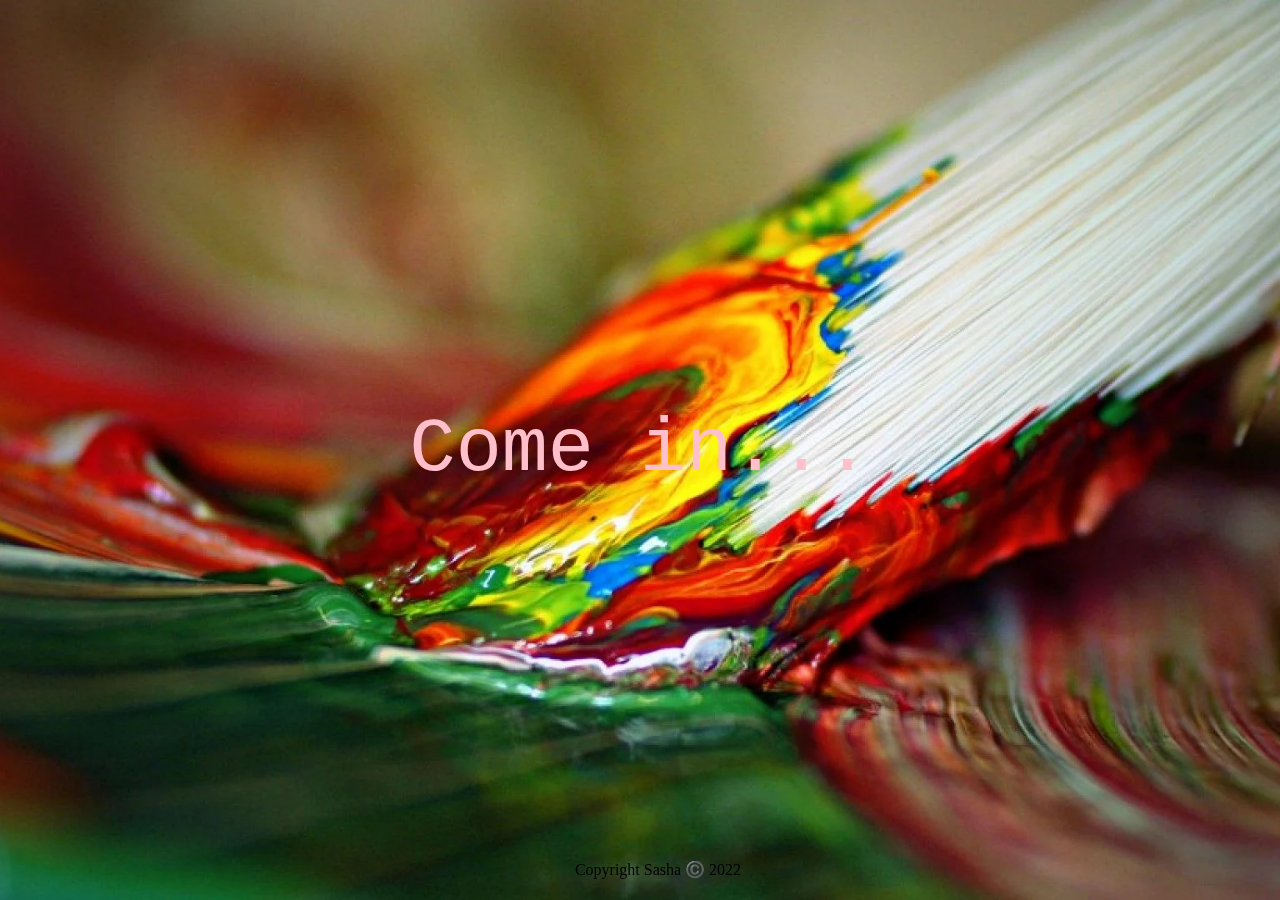
<file: index.html>
<!DOCTYPE html>

<html lang="en-US">

    <head>

        <link rel="stylesheet" type="text/css" href="index.css">

        <meta name="viewport" content="width=device-width, initial-scale=1.0">

        <title> Artist website </title>

    </head>

    <body>

        <div class="container">
            
            <a href="menu.html" title="menu" class="come-in">
                Come in...
            </a>

        </div>

    </body>


    <footer>
    
        <div>Copyright Sasha ©️ 2022</div>
    
    </footer>
</html>
</file>
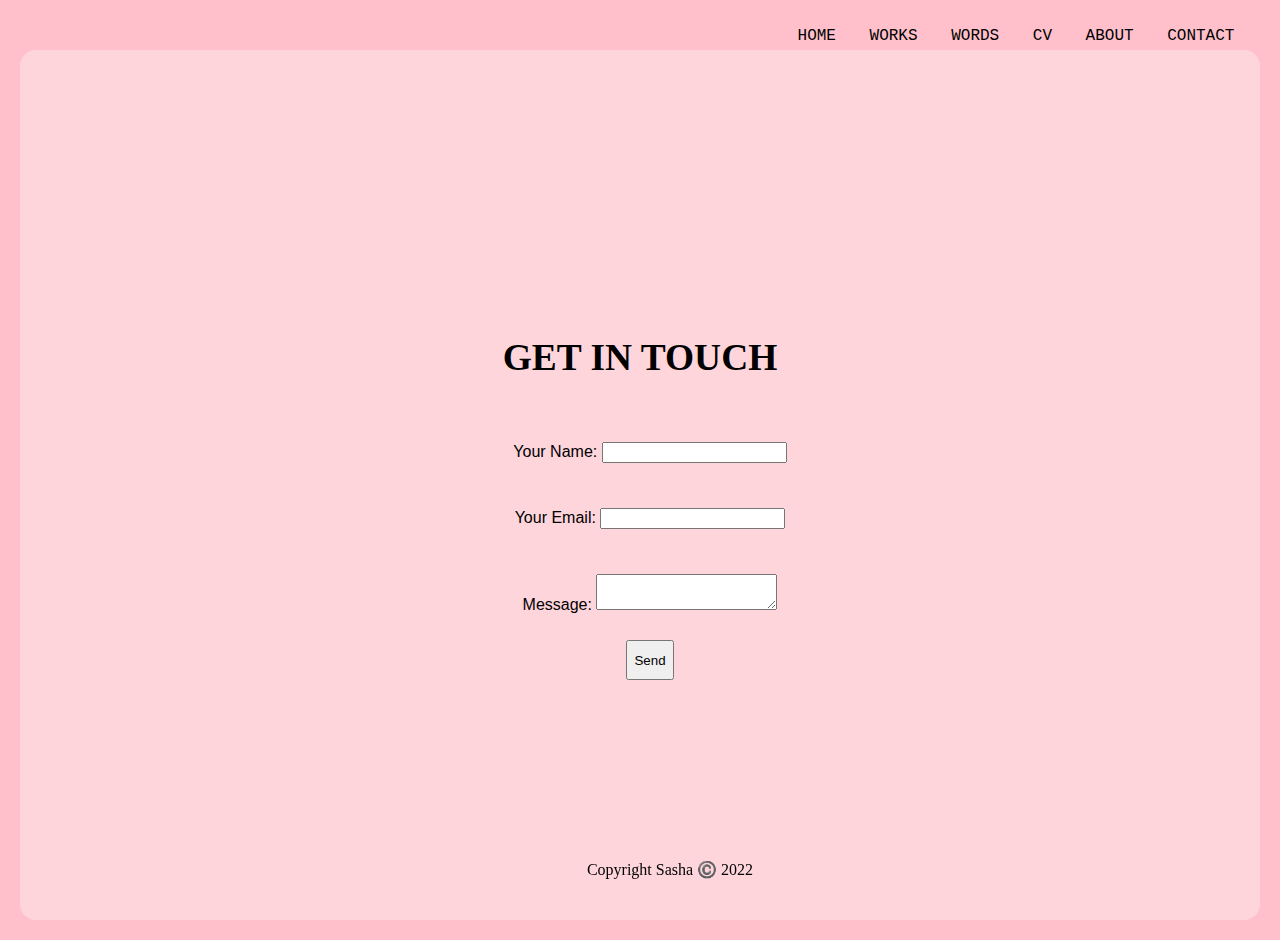
<file: contact.html>
<!DOCTYPE html>

<html lang="en-US">

<head>

    <link rel="stylesheet" type="text/css" href="general.css">
    <link rel="stylesheet" type="text/css" href="main.css">

    <meta name="viewport" content="width=device-width, initial-scale=1.0">

    <title> Artist website </title>


</head>

<body>

    <div class="grid">

        <div class="site-header">
            <div class="desktop-hide">
                <ul>
                    <li><a href="menu.html" class="top-menu">HOME</a></li>
                    <li><a href="works.html" class="top-menu">WORKS</a></li>
                    <li><a href="words.html" class="top-menu">WORDS</a></li>
                    <li><a href="cv.html" class="top-menu">CV</a></li>
                    <li><a href="about.html" class="top-menu">ABOUT</a></li>
                    <li><a href="contact.html" class="top-menu">CONTACT</a></li>
                </ul>
            </div>
            <div class="mobile-hide">
                <a href="menu.html" class="top-menu">HOME</a>
                <a href="works.html" class="top-menu">WORKS</a>
                <a href="words.html" class="top-menu">WORDS</a>
                <a href="cv.html" class="top-menu">CV</a>
                <a href="about.html" class="top-menu">ABOUT</a>
                <a href="contact.html" class="top-menu">CONTACT</a>
            </div>
        </div>
        <div class="site-main">
            <h3>GET IN TOUCH</h3>
            <form name="contact" method="POST" data-netlify="true">
                <p>
                    <label>Your Name: <input type="text" name="name" /></label>
                </p>
                <p>
                    <label>Your Email: <input type="email" name="email" /></label>
                </p>
                <p>
                    <label>Message: <textarea name="message"></textarea></label>
                </p>
                <p>
                    <button type="submit">Send</button>
                </p>
            </form>
        </div>


    </div>


</body>

<footer>

    <div>Copyright Sasha ©️ 2022</div>

</footer>

</html>
</file>
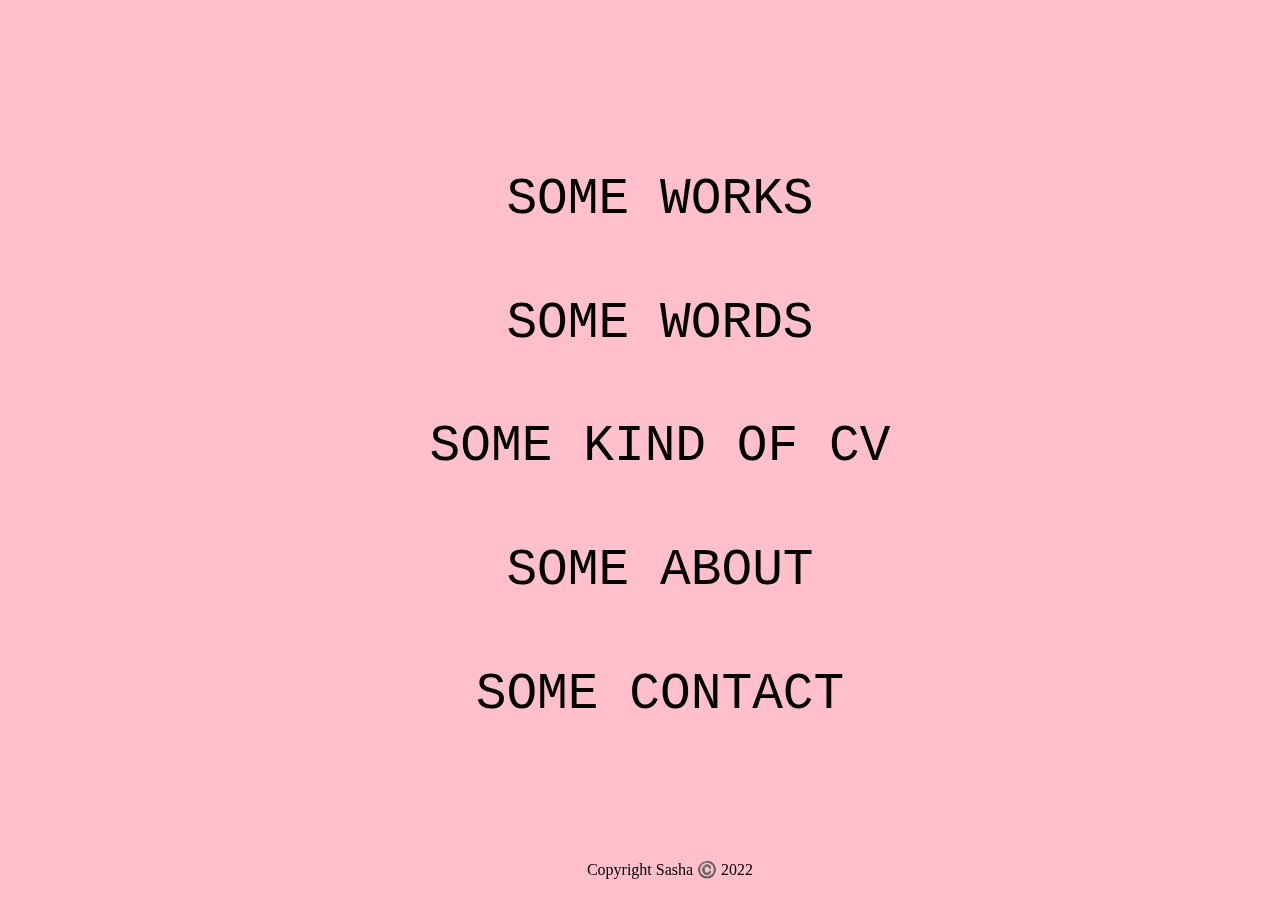
<file: menu.html>
<!DOCTYPE html>

<html lang="en-US">

<head>

    <link rel="stylesheet" type="text/css" href="general.css">

    <meta name="viewport" content="width=device-width, initial-scale=1.0">

    <title> Artist website </title>


</head>

<body>

    <div class="container">
        <ul class="list">
            <li><a href="works.html">
                SOME WORKS
            </a></li>
            <li><a href="words.html">
                SOME WORDS
            </a></li>
            <li><a href="cv.html">
                SOME KIND OF CV
            </a></li>
            <li><a href="about.html">
                SOME ABOUT
            </a></li>
            <li><a href="contact.html">
                SOME CONTACT
            </a></li>
        </ul>
    </div>


</body>

<footer>

    <div>Copyright Sasha ©️ 2022</div>

</footer>

</html>
</file>
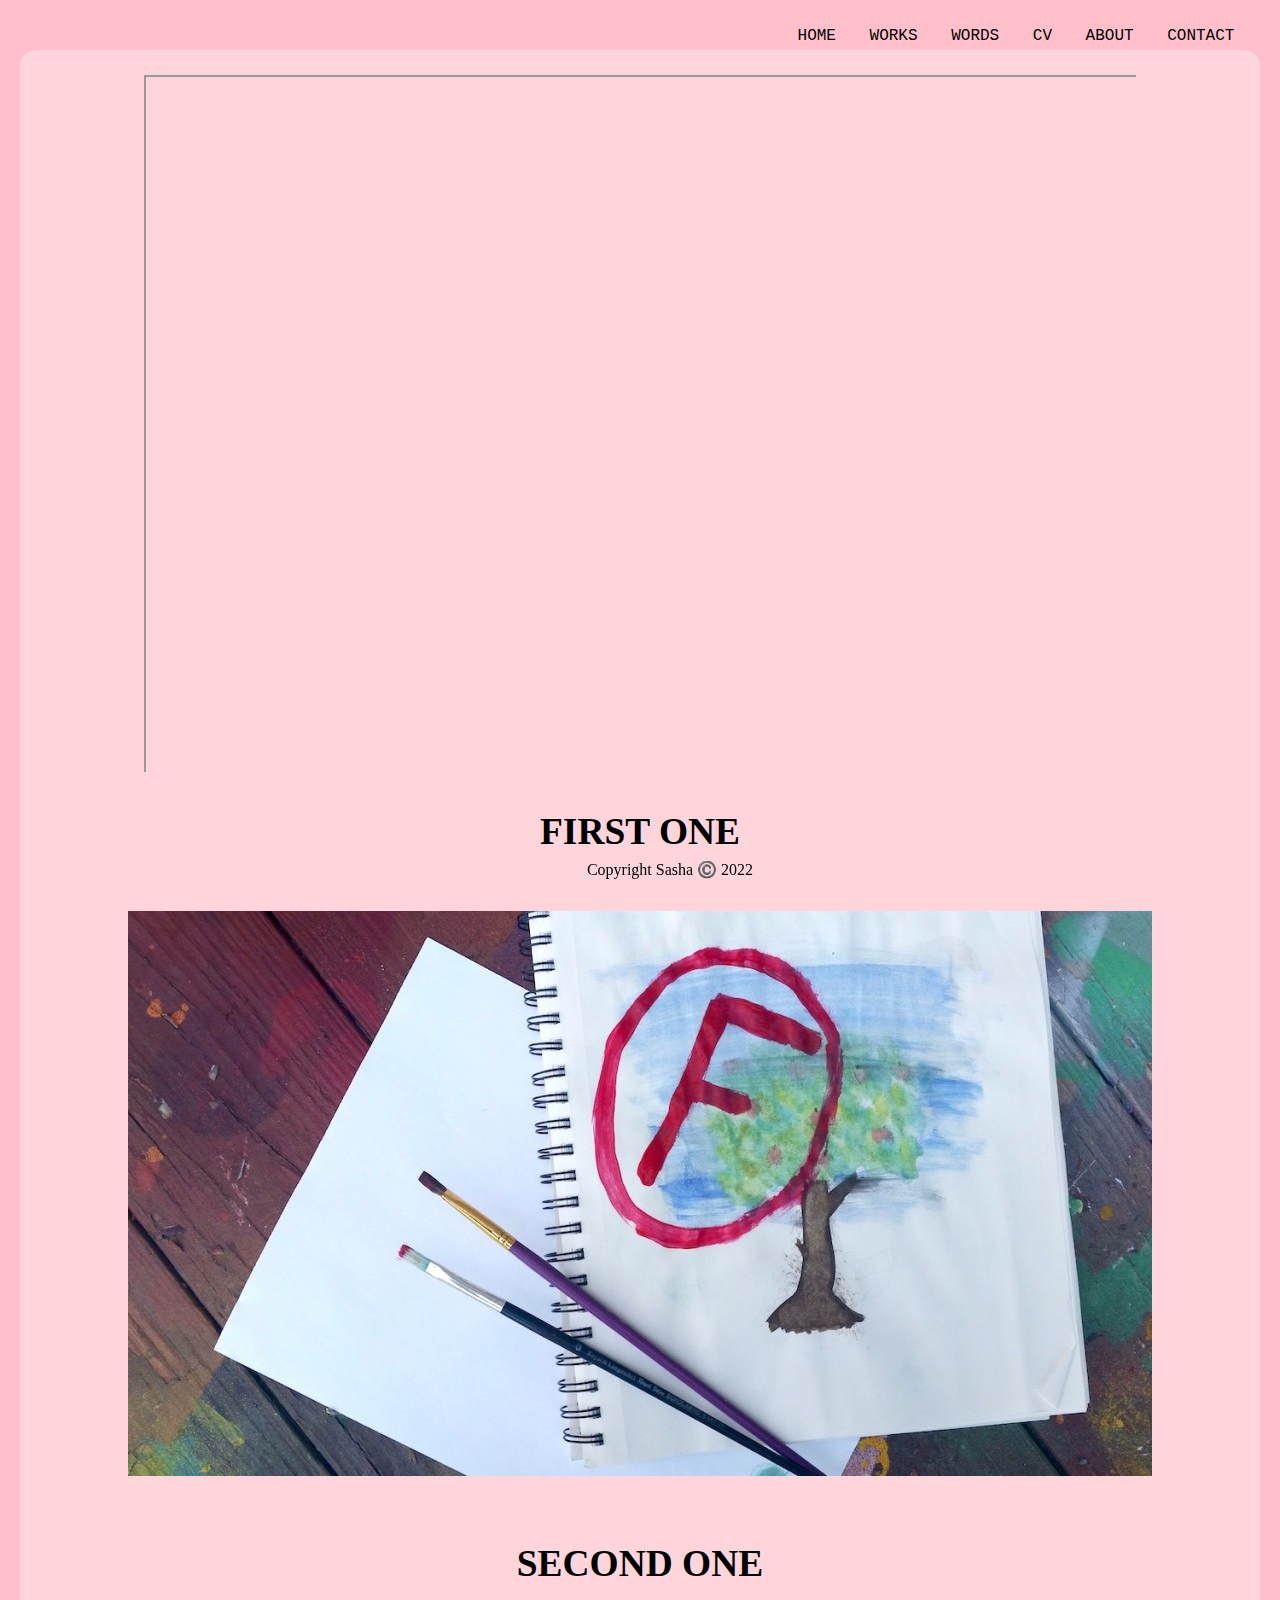
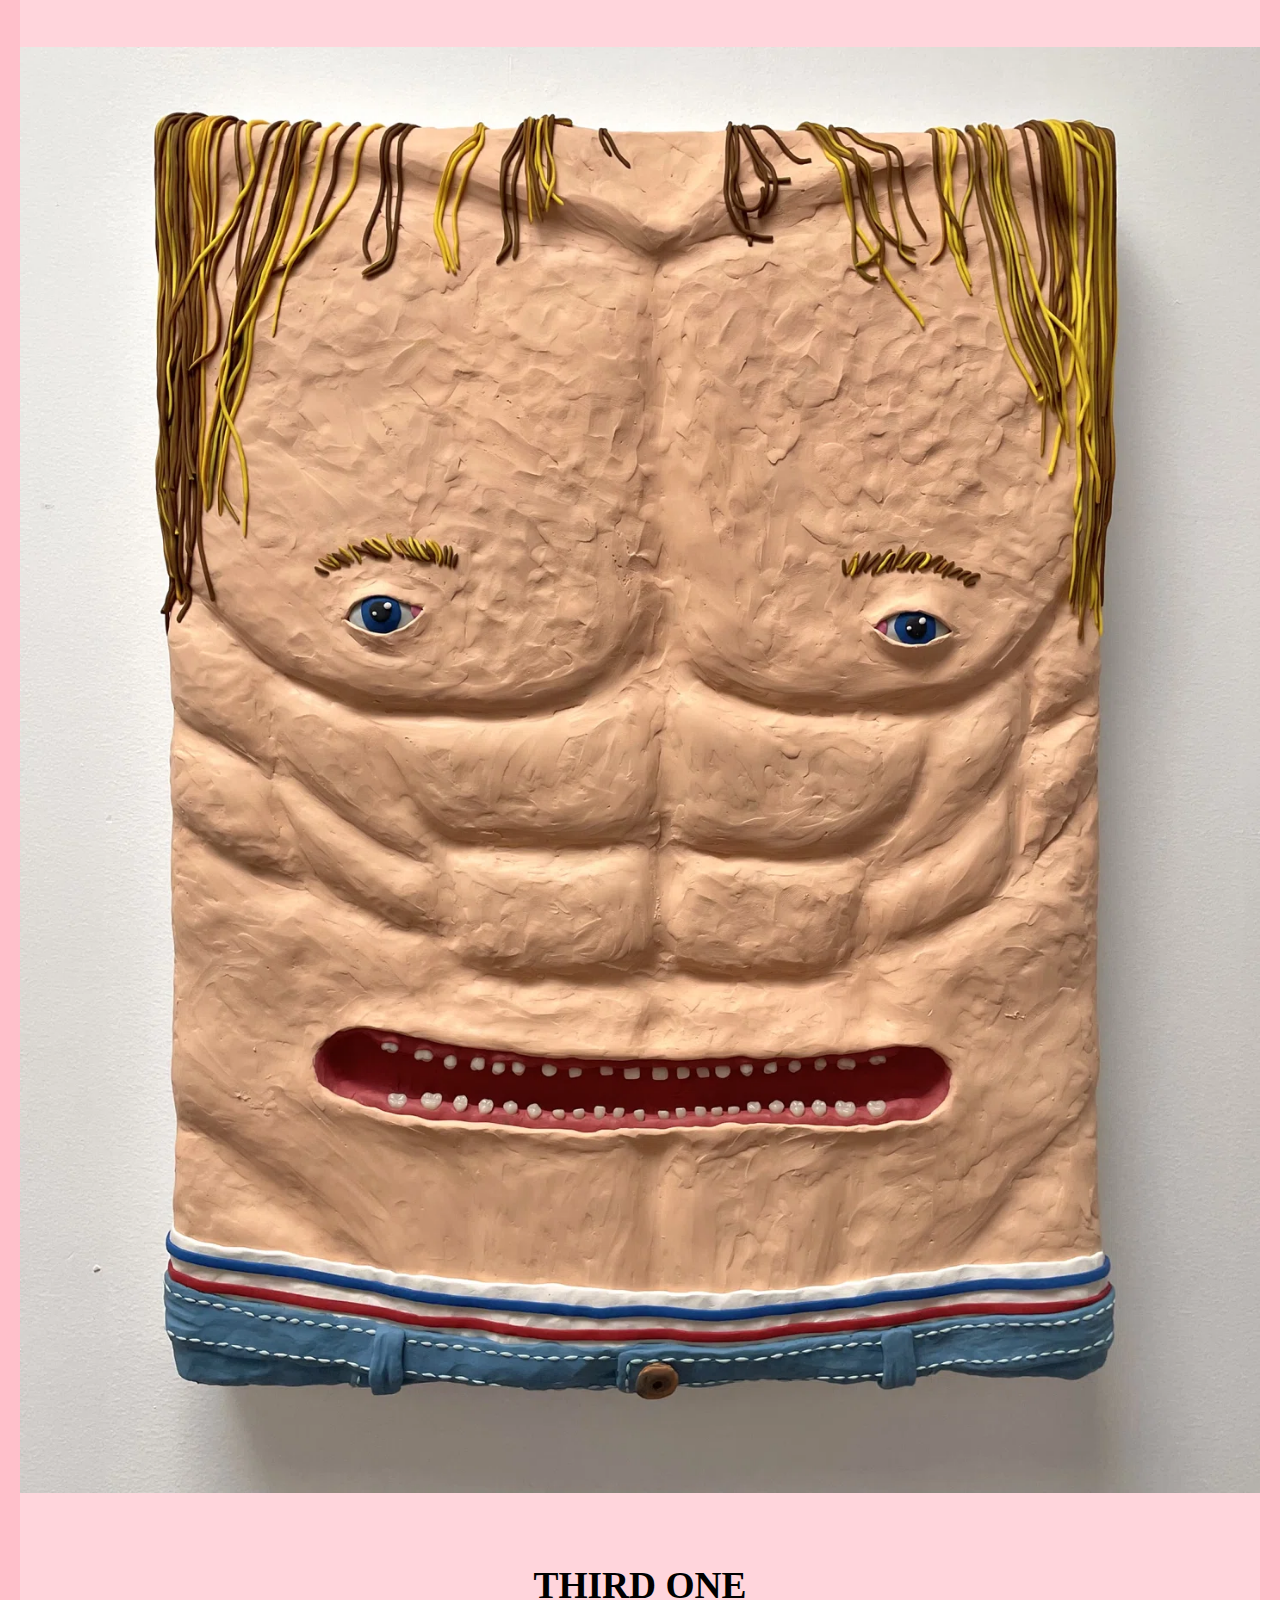
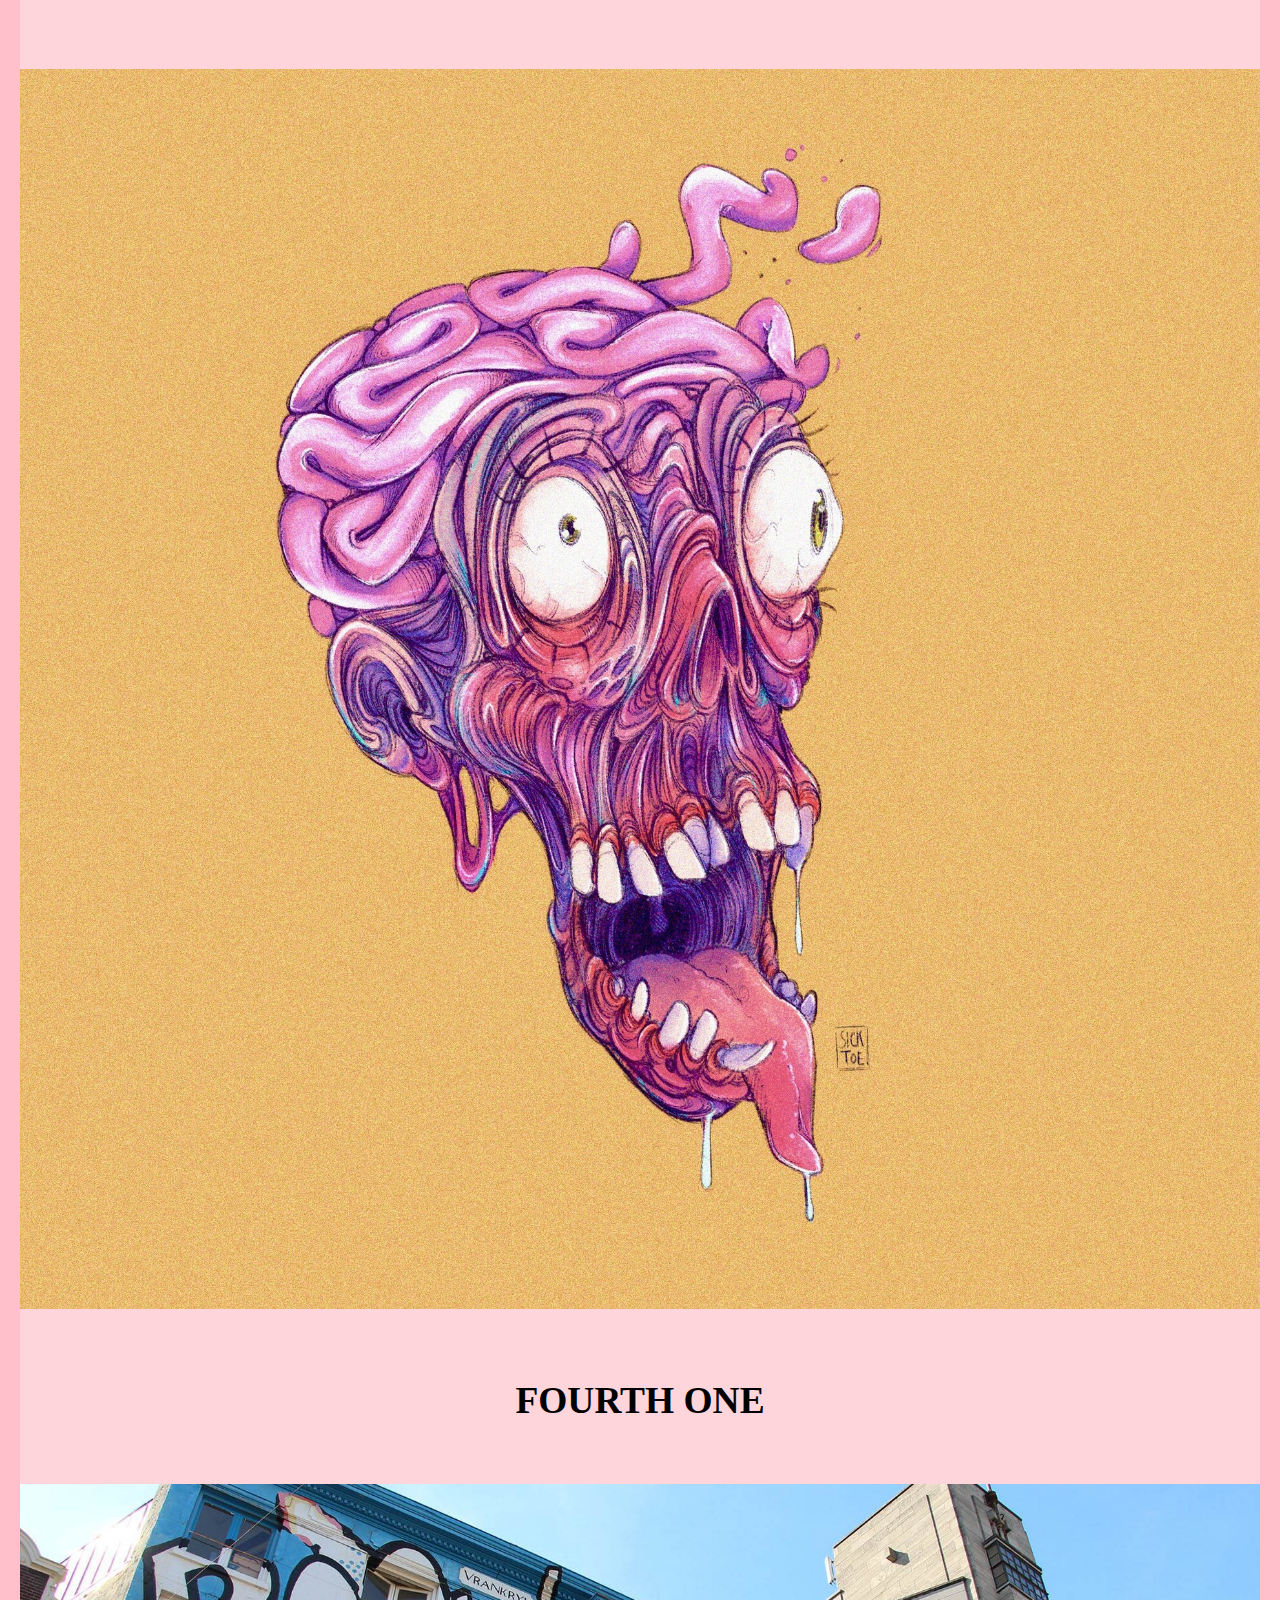
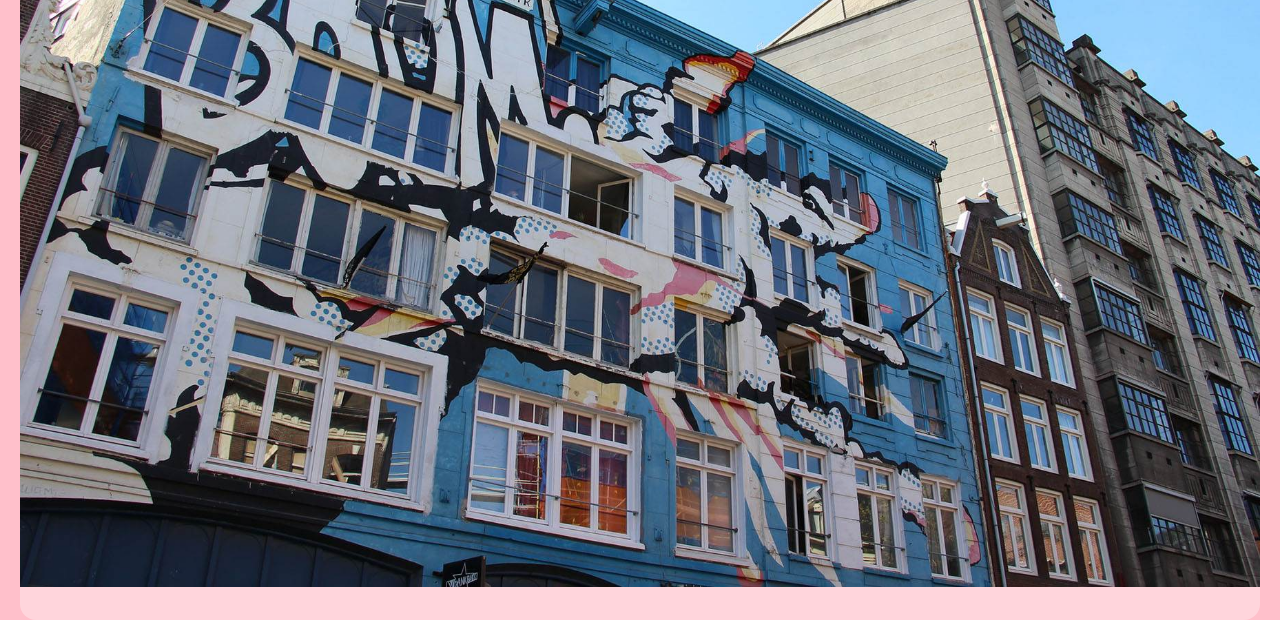
<file: works.html>
<!DOCTYPE html>

<html lang="en-US">

<head>

    <link rel="stylesheet" type="text/css" href="general.css">
    <link rel="stylesheet" type="text/css" href="main.css">

    <meta name="viewport" content="width=device-width, initial-scale=1.0">

    <title> Artist website </title>


</head>

<body>

    <div class="grid">

        <div class="site-header">
            <div class="desktop-hide">
                <ul>
                    <li><a href="menu.html" class="top-menu">HOME</a></li>
                    <li><a href="works.html" class="top-menu">WORKS</a></li>
                    <li><a href="words.html" class="top-menu">WORDS</a></li>
                    <li><a href="cv.html" class="top-menu">CV</a></li>
                    <li><a href="about.html" class="top-menu">ABOUT</a></li>
                    <li><a href="contact.html" class="top-menu">CONTACT</a></li>
                </ul>
            </div>
            <div class="mobile-hide">
                    <a href="menu.html" class="top-menu">HOME</a>
                    <a href="works.html" class="top-menu">WORKS</a>
                    <a href="words.html" class="top-menu">WORDS</a>
                    <a href="cv.html" class="top-menu">CV</a>
                    <a href="about.html" class="top-menu">ABOUT</a>
                    <a href="contact.html" class="top-menu">CONTACT</a>
            </div>
        </div>
        <div class="site-main">
            <div class="opening-vid">
                <iframe class="responsive-iframe" src="https://www.youtube.com/embed/SLfH9yOGs3o?autoplay=1&mute=1">
                </iframe>
            </div>
            <div class="part-one">
                <h3>FIRST ONE</h3>
                <img src="failed_art.jpg">
            </div>
            <div class="part-two">
                <h3>SECOND ONE</h3>
                <img src="some_belly.webp">
            </div>
            <div class="part-three">
                <h3>THIRD ONE</h3>
                <img src="weird_face.jpeg">
            </div>
            <div class="part-four">
                <h3>FOURTH ONE</h3>
                <img src="ams_art.jpeg">
            </div>
        </div>
       

    </div>


</body>

<footer>

    <div>Copyright Sasha ©️ 2022</div>

</footer>

</html>
</file>
<file: index.css>
body {
  background-image: url(entry_page.webp);
  background-position: center;
  background-size: cover;
  background-repeat: no-repeat;
  background-attachment: fixed;
}

footer {
  position: fixed;
  padding: 10px 10px 0px 10px;
  bottom: 0;
  width: 100%;
  height: 40px;
  display: flex;
  justify-content: center;
}

a {
  font-size: 6vw;
  color: pink;
  line-height: 1.66667;
  font-family: "Courier New", serif;
  text-decoration: none;
}

.container {
  position: center;
  text-align: center;
}

.footer {
  position: center;
  text-align: center;
}

.come-in {
  position: absolute;
  top: 50%;
  left: 50%;
  transform: translate(-50%, -50%);
}
</file>
<file: general.css>
body,
html {
  width: 100%;
  min-height: 100%;
  background-color: pink;
  box-sizing: border-box;
  padding: 10px;
  margin: 0px;
}

footer {
  position: fixed;
  padding: 10px 10px 0px 10px;
  bottom: 0;
  width: 100%;
  height: 40px;
  display: flex;
  justify-content: center;
}



a {
  font-size: 4vw;
  color: rgb(0, 0, 0);
  line-height: 1.66667;
  font-family: "Courier New", serif;
  text-decoration: none;
}

li {
  margin-bottom: 3vw;
  list-style: none;
}


a.come-in {
  font-size: 6vw;
  color: pink;
}

.container {
  position: center;
  text-align: center;
}

.come-in {
  position: absolute;
  top: 50%;
  left: 50%;
  transform: translate(-50%, -50%);
}

.list {
  position: absolute;
  top: 50%;
  left: 50%;
  transform: translate(-50%, -50%);
}

a.top-menu {
  font-size: 0.5em;
  padding-right: 2vw;
}

.grid > div {
  display: flex;
  align-items: center;
  font-size: 2em;
  color: rgb(0, 0, 0);
  border-radius: 0.5em;
}

.grid > div:nth-child(2n) {
  background-color: rgb(255, 213, 220);
}

.grid {
  height: 100vh;
  display: grid;
  grid-template-columns: 80px 1fr;
  grid-template-rows: 1fr;
  grid-template-areas: "header main";
}

.site-header {
  grid-area: header;
  display: flex;
  justify-content: flex-end;
  align-self: flex-start;
}

.site-main {
  grid-area: main;
}

@media screen and (min-width: 768px) {
  .grid {
    grid-template-columns: 1fr;
    grid-template-rows: 30px 1fr;
    grid-template-areas:
      "header"
      "main";
  }

  .site-header {
    align-self: flex-end;
  }

  .desktop-hide {
    display: none !important;
  }
}

@media (max-width: 768px) {
  .mobile-hide {
    display: none !important;
  }
}
</file>
<file: main.css>
.site-main {
  display: flex;
  flex-direction: column;
  align-content: center;
  align-items: center;
  justify-content: center;
  padding-top: 2%;
}

img {
  max-width: 100%;
  height: auto;
  width: auto\9; /* ie8 */
  padding-top: 2%;
  padding-bottom: 2%;
}

.opening-vid {
  position: relative;
  overflow: hidden;
  width: 80%;
  padding-top: 56.25%;
}

/* Then style the iframe to fit in the container div with full height and width */
.responsive-iframe {
  position: absolute;
  top: 0;
  left: 0;
  bottom: 0;
  right: 0;
  width: 100%;
  height: 100%;
}

p {
  font-family: "Open Sans", sans-serif;
  font-size: 0.5em;
  padding: 10px 10px 0px 10px;
  bottom: 0;
  width: 100%;
  height: 40px;
  display: flex;
  justify-content: center;
}

h3 {
  text-align: center;
}
</file>
